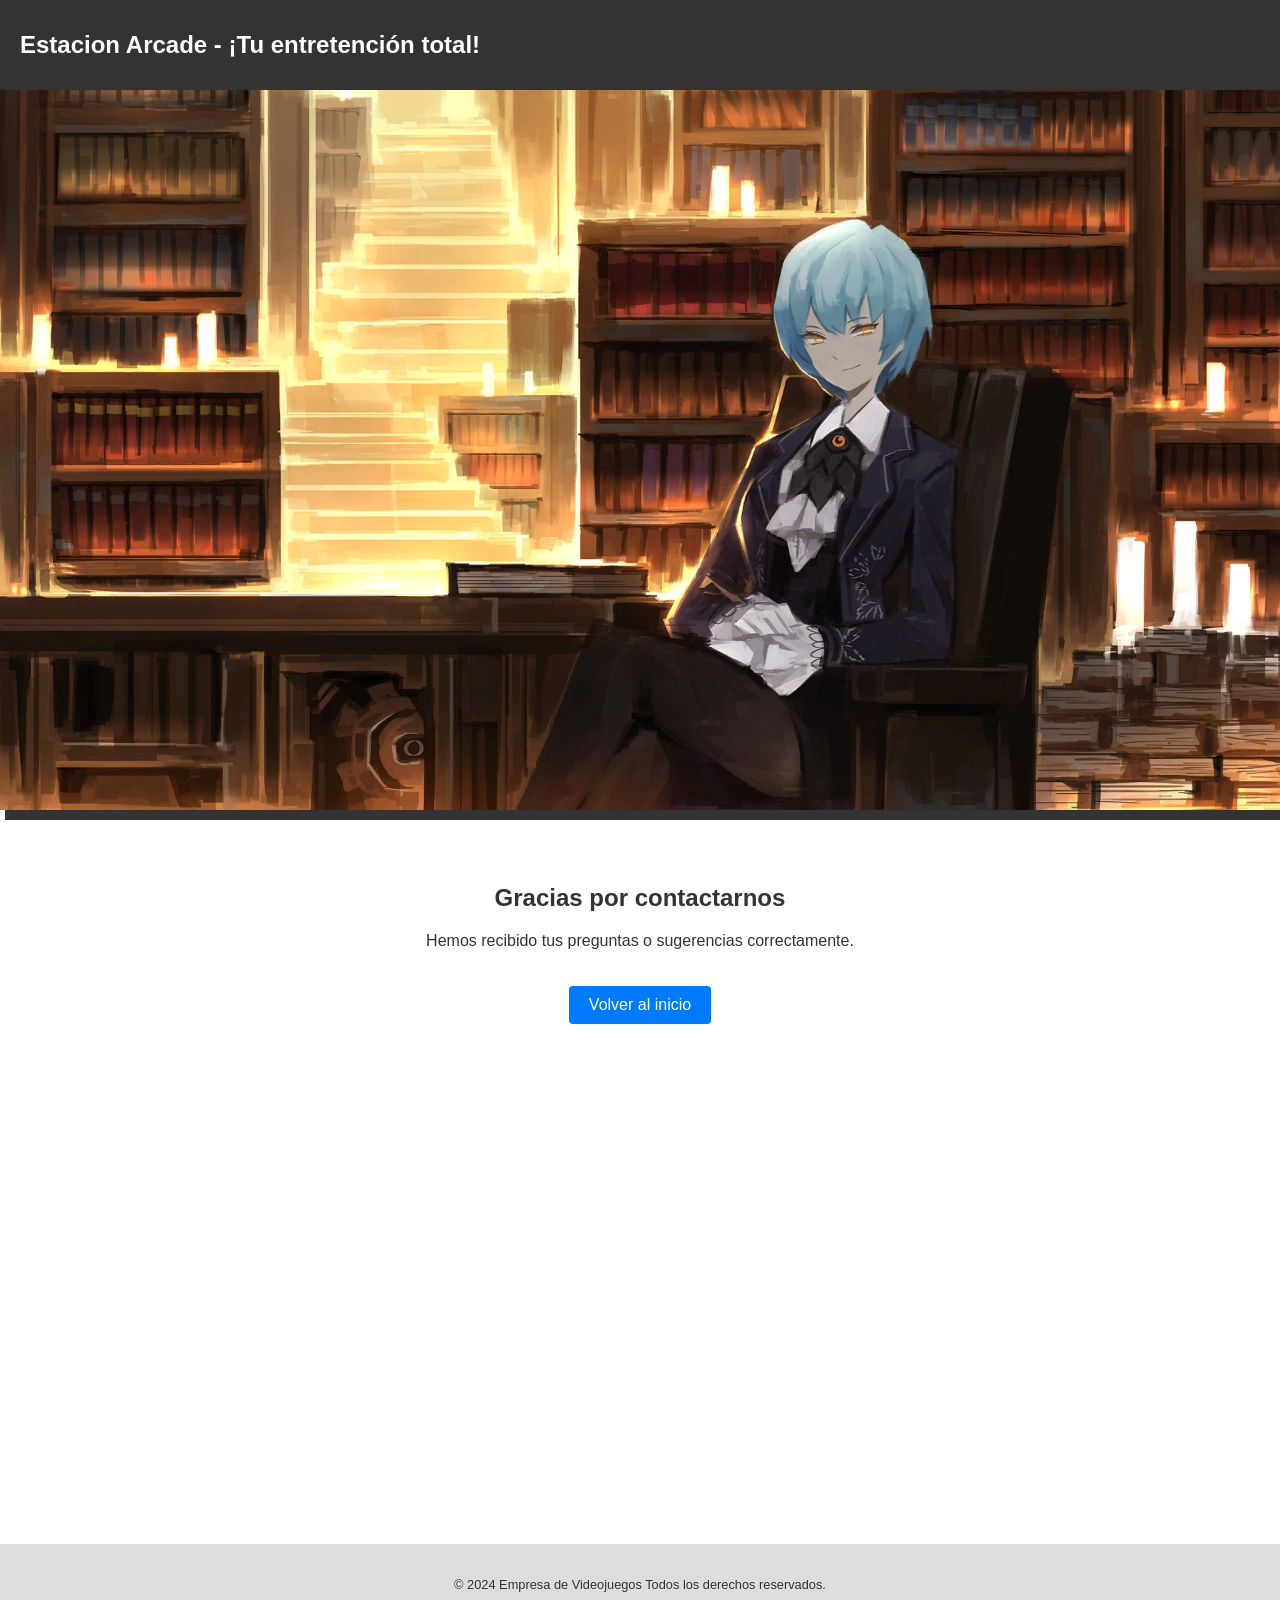
<file: Pagina web/gracias.html>
<!DOCTYPE html>
<html lang="es">
<head>
    <meta charset="UTF-8">
    <meta name="viewport" content="width=device-width, initial-scale=1.0">
    <title>Gracias por contactarnos - Estación Arcade</title>
    <link rel="stylesheet" href="styles.css">
    <style>
        .mensaje-gracias {
            text-align: center;
            padding: 50px 20px;
            min-height: 70vh;
        }
    </style>
</head>
<body>

    <header>
        <h1>Estacion Arcade - ¡Tu entretención total!</h1>
    </header>
  <div class="item-producto">
                    <img src="images/Angela.webp" alt="Angela">
    <main class="mensaje-gracias">
        <h2>Gracias por contactarnos</h2>
        <p>Hemos recibido tus preguntas o sugerencias correctamente.</p>
  
        <a href="index.html" class="btn-volver">Volver al inicio</a>
    </main>

    <footer>
        <p>&copy; 2024 Empresa de Videojuegos Todos los derechos reservados.</p>
    </footer>

</body>
</html>
</file>
<file: Pagina web/styles.css>
body {
    margin: 0;
    padding: 0;
    box-sizing: border-box;
    font-family: Arial, sans-serif;
}

body {
    background-color: #ffffff;
    color: #333;
}


header {
    background-color: #333;
    color: white;
    padding: 15px 20px;
}

header h1 {
    font-size: 1.5rem;
}


.seccion {
    padding: 20px;
    background-color: white;
    margin-bottom: 20px;
}

.seccion h2 {
    font-size: 1.2rem;
    margin-bottom: 15px;
    border-bottom: 2px solid #eee;
    padding-bottom: 5px;
}


.grid-3-columnas {
    display: grid;
    grid-template-columns: repeat(auto-fit, minmax(300px, 1fr));
    gap: 15px;
}


.item-video video, .item-video iframe {
    width: 100%;
    aspect-ratio: 16/9;
    background-color: #000;
    border: none;
    box-shadow: 5px 10px;
}


.item-producto img {
    width: 100%;
    height: auto;
    object-fit: cover;
 box-shadow: 5px 10px;
}

.item-producto h3 {
    text-align: center;
    padding: 10px;
    font-size: 1.1rem;
}


.seccion-contacto {
    display: flex;
    flex-direction: column;
    align-items: center;
}

.seccion-contacto h2 {
    width: 100%;
    max-width: 600px;
    text-align: left;
}

.formulario-centrado {
    width: 100%;
    max-width: 600px;
    background-color: #fafafa;
    padding: 20px;
    border: 1px solid #ccc;
    border-radius: 5px;
}

.grupo-form {
    margin-bottom: 15px;
}

.grupo-form label {
    display: block;
    margin-bottom: 5px;
    font-size: 0.9rem;
}

.grupo-form input, .grupo-form textarea {
    width: 100%;
    padding: 8px;
    border: 1px solid #ccc;
    border-radius: 4px;
}

.btn-enviar {
    background-color: #333;
    color: white;
    padding: 10px 20px;
    border: none;
    cursor: pointer;
    border-radius: 4px;
}

.btn-enviar:hover {
    background-color: #555;
}

footer {
    text-align: center;
    padding: 20px;
    background-color: #ddd;
    font-size: 0.8rem;
}


.btn-volver {
    display: inline-block;
    margin-top: 20px;
    padding: 10px 20px;
    background-color: #007bff;
    color: white;
    text-decoration: none;
    border-radius: 4px;
}
</file>
